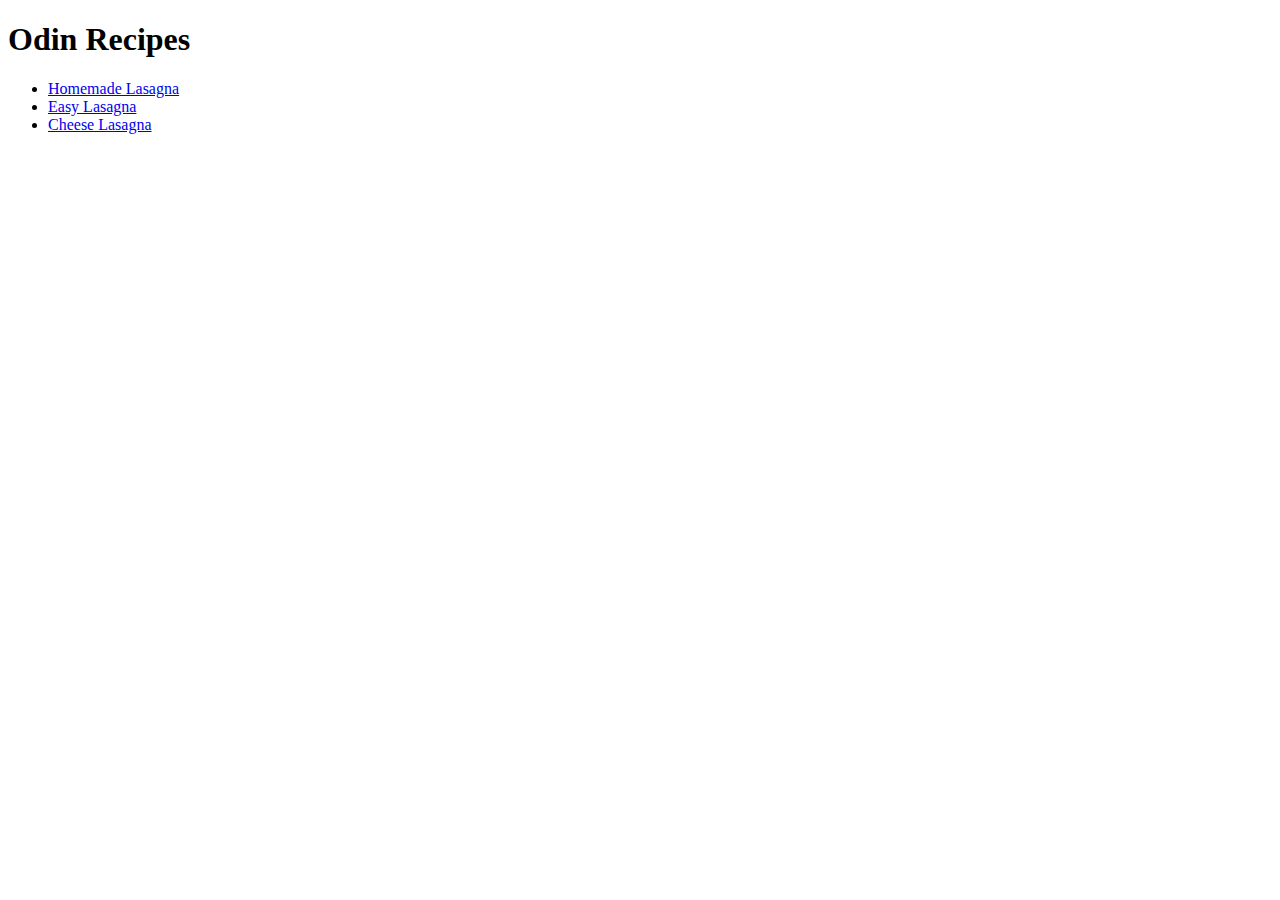
<file: index.html>
<!DOCTYPE html>
<html lang="en">
    <head>
        <meta charset="UTF-8">
        <title>Odin Recipes</title>
    </head>
    <body>
        <h1>Odin Recipes</h1>
        <ul>
           <li><a href="recipes/lasagna.html">Homemade Lasagna</a></li>
           <li><a href="recipes/easy-lasagna.html">Easy Lasagna</a></li>
           <li><a href="recipes/cheese-lasagna.html">Cheese Lasagna</a></li>
        </ul>
    </body>
</html>
</file>
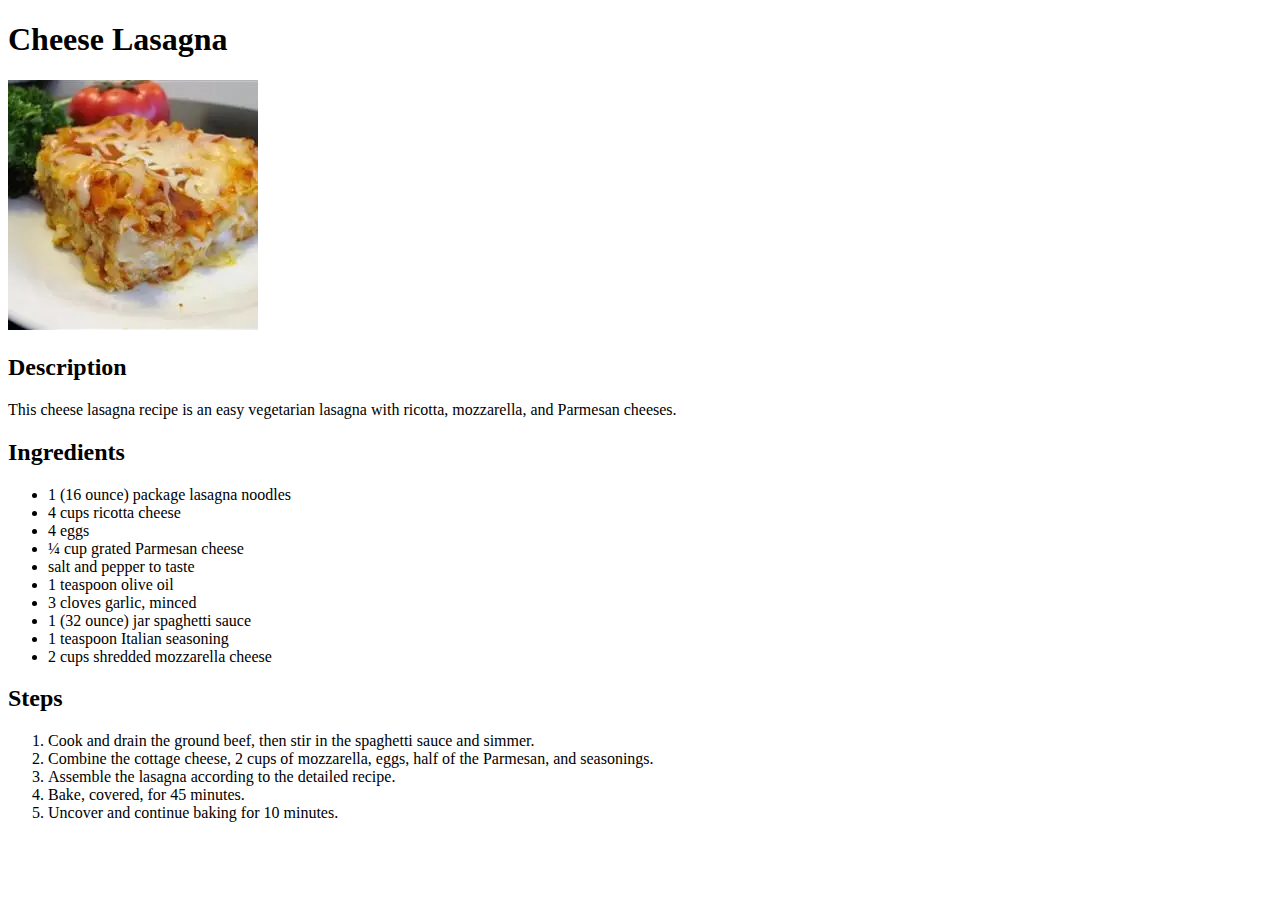
<file: recipes/cheese-lasagna.html>
<!DOCTYPE html>
<html>
    <head>
        <meta charset="UTF-8">
        <title>Cheese Lasagna</title>
    </head>
    <body>
        <h1>Cheese Lasagna</h1>
        <img src="../images/che.jpg.webp" alt="picture of cheese lasagna">
        <h2>Description</h2>
        <p>
          This cheese lasagna recipe is an easy vegetarian lasagna with ricotta, mozzarella, and Parmesan cheeses.
        </p>
        <h2>Ingredients</h2>
        <ul>
            <li>
                1 (16 ounce) package lasagna noodles
            </li>
            <li>
                4 cups ricotta cheese
            </li>
            <li>
                4 eggs
            </li>
            <li>
                ¼ cup grated Parmesan cheese 
            </li>
            <li>
                salt and pepper to taste
            </li>
            <li>
                1 teaspoon olive oil
            </li>
            <li>
                3 cloves garlic, minced
            </li>
            <li>
                1 (32 ounce) jar spaghetti sauce
            </li>
            <li>
                1 teaspoon Italian seasoning
            </li>
            <li>
                2 cups shredded mozzarella cheese
            </li>
        </ul>
        <h2>Steps</h2>
        <ol>
            <li>
                Cook and drain the ground beef, then stir in the spaghetti sauce and simmer. 
            </li>
            <li>
                Combine the cottage cheese, 2 cups of mozzarella, eggs, half of the Parmesan, and seasonings.
            </li>
            <li>
                Assemble the lasagna according to the detailed recipe.
            </li>
            <li>
                Bake, covered, for 45 minutes. 
            </li>
            <li>
                Uncover and continue baking for 10 minutes. 
            </li>
        </ol>
    </body>
</html>
    </body>
</html>
</file>
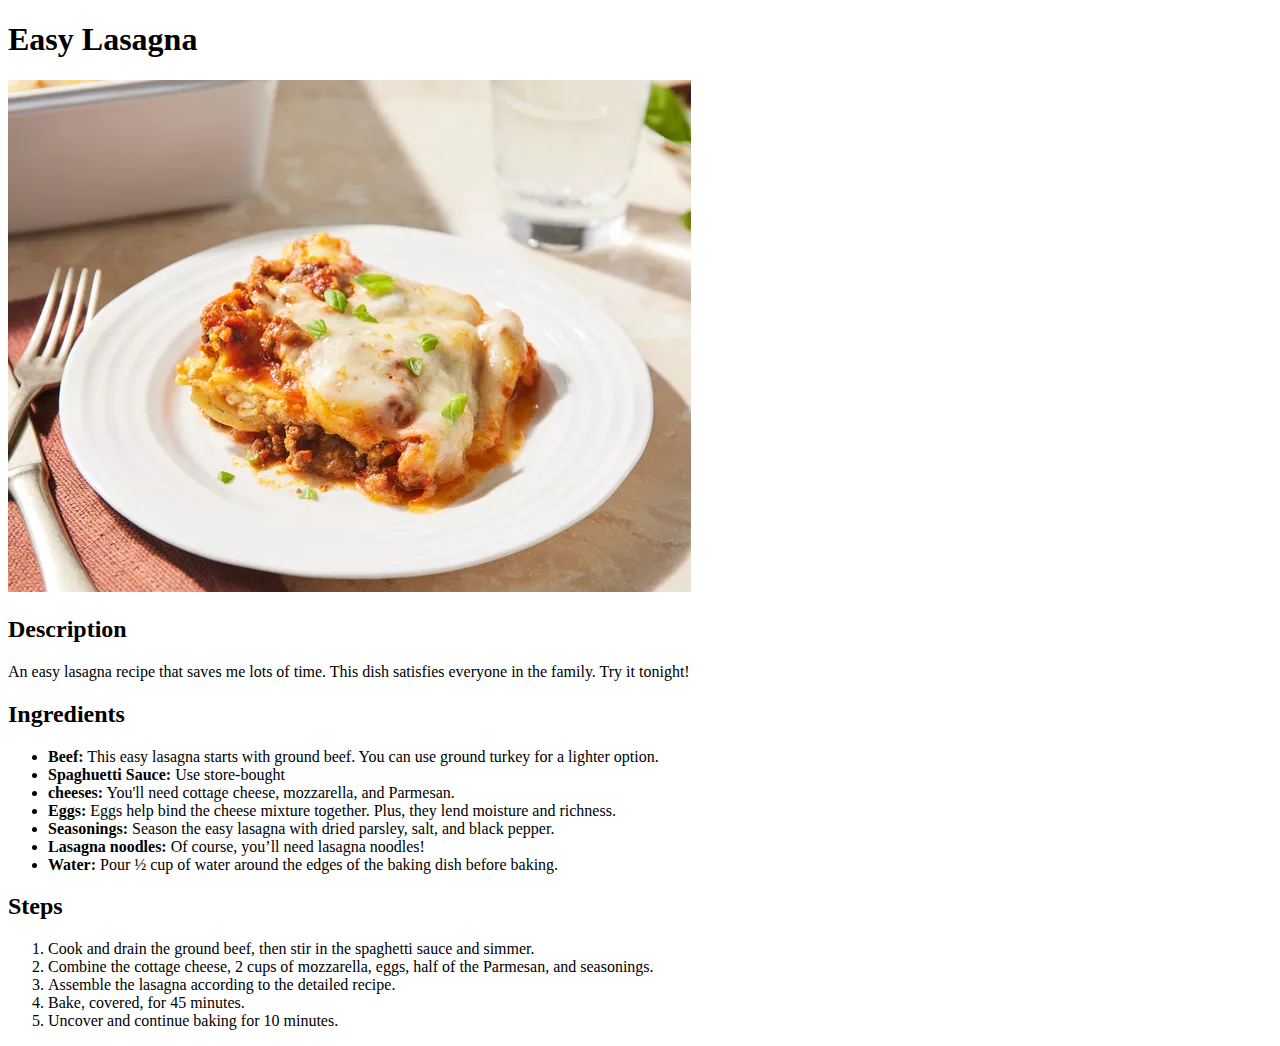
<file: recipes/easy-lasagna.html>
<!DOCTYPE html>
<html lan="en">
    <head>
        <meta charset="UTF-8">
        <title>Easy lasagna</title>
    </head>
    <body>
        <h1>Easy Lasagna</h1>
        <img src="../images/eas.jpg.webp" alt="picture of easy lasagna">
        <h2>Description</h2>
        <p>An easy lasagna recipe that saves me lots of time. 
            This dish satisfies everyone in the family. Try it tonight!
        </p>
        <h2>Ingredients</h2>
        <ul>
            <li><b>Beef:</b>
                This easy lasagna starts with ground beef. 
                You can use ground turkey for a lighter option. 
            </li>
            <li>
                <b>Spaghuetti Sauce:</b>
                Use store-bought
            </li>
            <li>
                <b>cheeses:</b>
                You'll need cottage cheese, mozzarella, and Parmesan. 
            </li>
            <li>
                <b>Eggs:</b>
                Eggs help bind the cheese mixture together. Plus, they lend moisture and richness. 
            </li>
            <li>
                <b>Seasonings:</b>
                Season the easy lasagna with dried parsley, salt, and black pepper.
            </li>
            <li>
                <b>Lasagna noodles:</b>
                Of course, you’ll need lasagna noodles!
            </li>
            <li>
                <b>Water:</b>
                Pour ½ cup of water around the edges of the baking dish before baking. 
            </li>
        </ul>
        <h2>Steps</h2>
        <ol>
            <li>
                Cook and drain the ground beef, then stir in the spaghetti sauce and simmer. 
            </li>
            <li>
                Combine the cottage cheese, 2 cups of mozzarella, eggs, half of the Parmesan, and seasonings.
            </li>
            <li>
                Assemble the lasagna according to the detailed recipe.
            </li>
            <li>
                Bake, covered, for 45 minutes. 
            </li>
            <li>
                Uncover and continue baking for 10 minutes. 
            </li>
        </ol>
    </body>
</html>
</file>
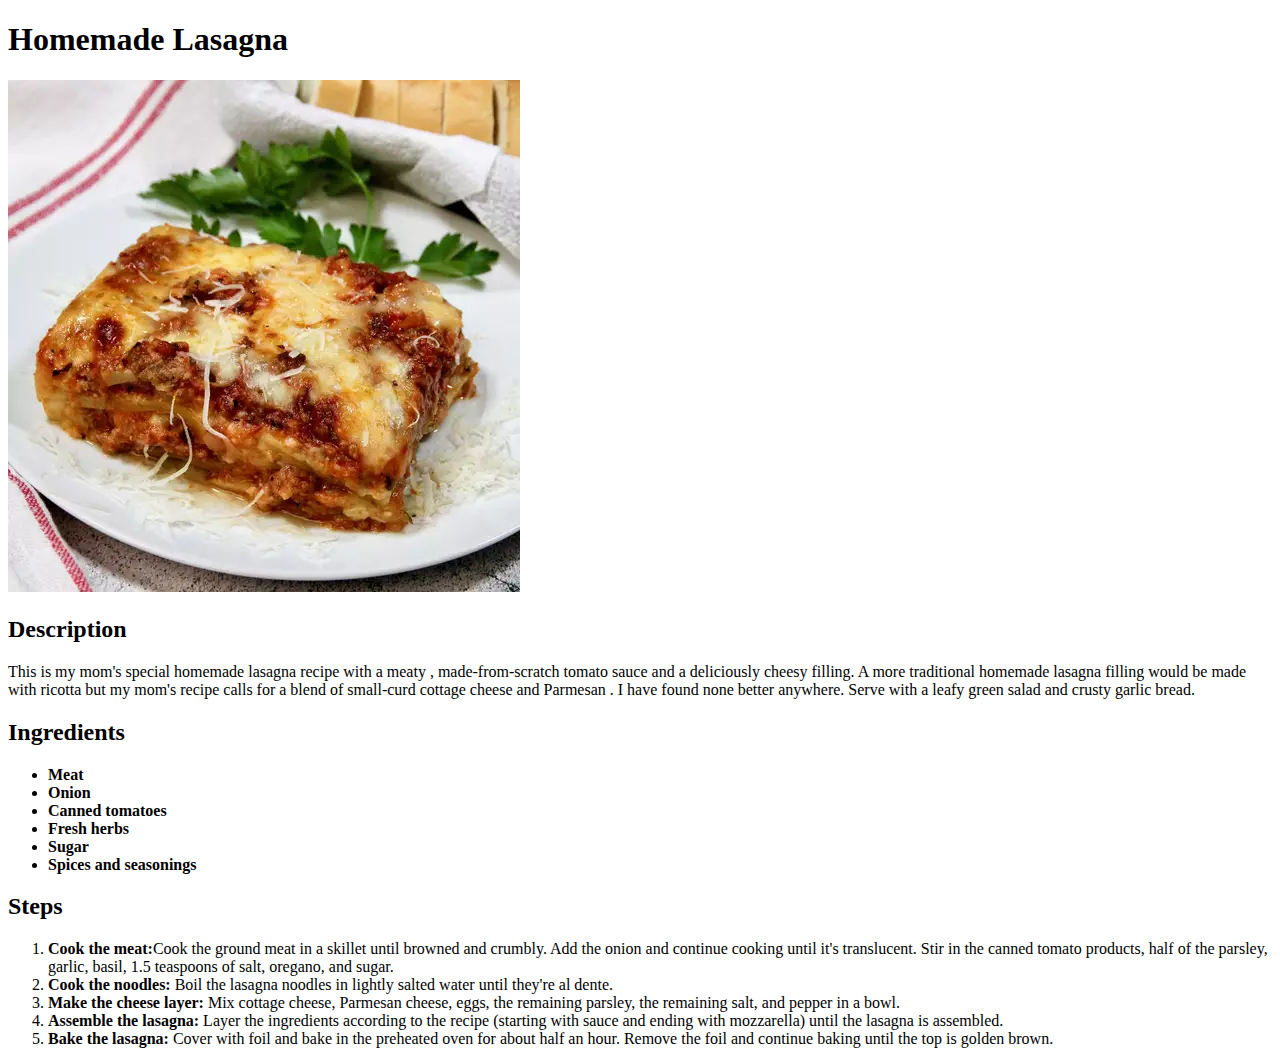
<file: recipes/lasagna.html>
<!DOCTYPE html>
<html>
    <head>
        <meta charset="UTF-8">
        <title>Lasagna Recipe</title>
    </head>
    <body>
        <h1>Homemade Lasagna</h1>
        <img src="../images/lasagna.jpg.webp" alt="picture of homemade lasagna">
        <h2>Description</h2>
        <p>This is my mom's special homemade lasagna recipe with a meaty
            , made-from-scratch tomato sauce and a deliciously cheesy filling. 
            A more traditional homemade lasagna filling would be made with ricotta but 
            my mom's recipe calls for a blend of small-curd cottage cheese and Parmesan
            . I have found none better anywhere. Serve with a leafy green salad and crusty garlic bread.
        </p>
        <h2>Ingredients</h2>
        <ul>
            <li><b>Meat</b></li>
            <li><b>Onion</b></li>
            <li><b>Canned tomatoes</b></li>
            <li><b>Fresh herbs</b></li>
            <li><b>Sugar</b></li>
            <li><b>Spices and seasonings</b></li>        
        </ul>
        <h2>Steps</h2>
        <ol>
            <li><strong>Cook the meat:</strong>Cook the ground meat in a skillet until browned and crumbly. 
                Add the onion and continue cooking until it's translucent. Stir in the canned tomato products, 
                half of the parsley, garlic, basil, 1.5 teaspoons of salt, oregano, and sugar.
            </li>
            <li><strong>Cook the noodles:</strong>
                Boil the lasagna noodles in lightly salted water until they're al dente.
            </li>
            <li>
                <strong>Make the cheese layer:</strong>
                Mix cottage cheese, Parmesan cheese, eggs, the remaining parsley, 
                the remaining salt, and pepper in a bowl.
            </li>
            <li>
                <strong>Assemble the lasagna:</strong>
                Layer the ingredients according to the recipe (starting with sauce and ending with mozzarella) 
                until the lasagna is assembled.
            </li>
            <li>
                <strong>Bake the lasagna:</strong>
                Cover with foil and bake in the preheated oven for about half an hour. 
                Remove the foil and continue baking until the top is golden brown.
            </li>
        </ol>
    </body>
</html>
</file>
